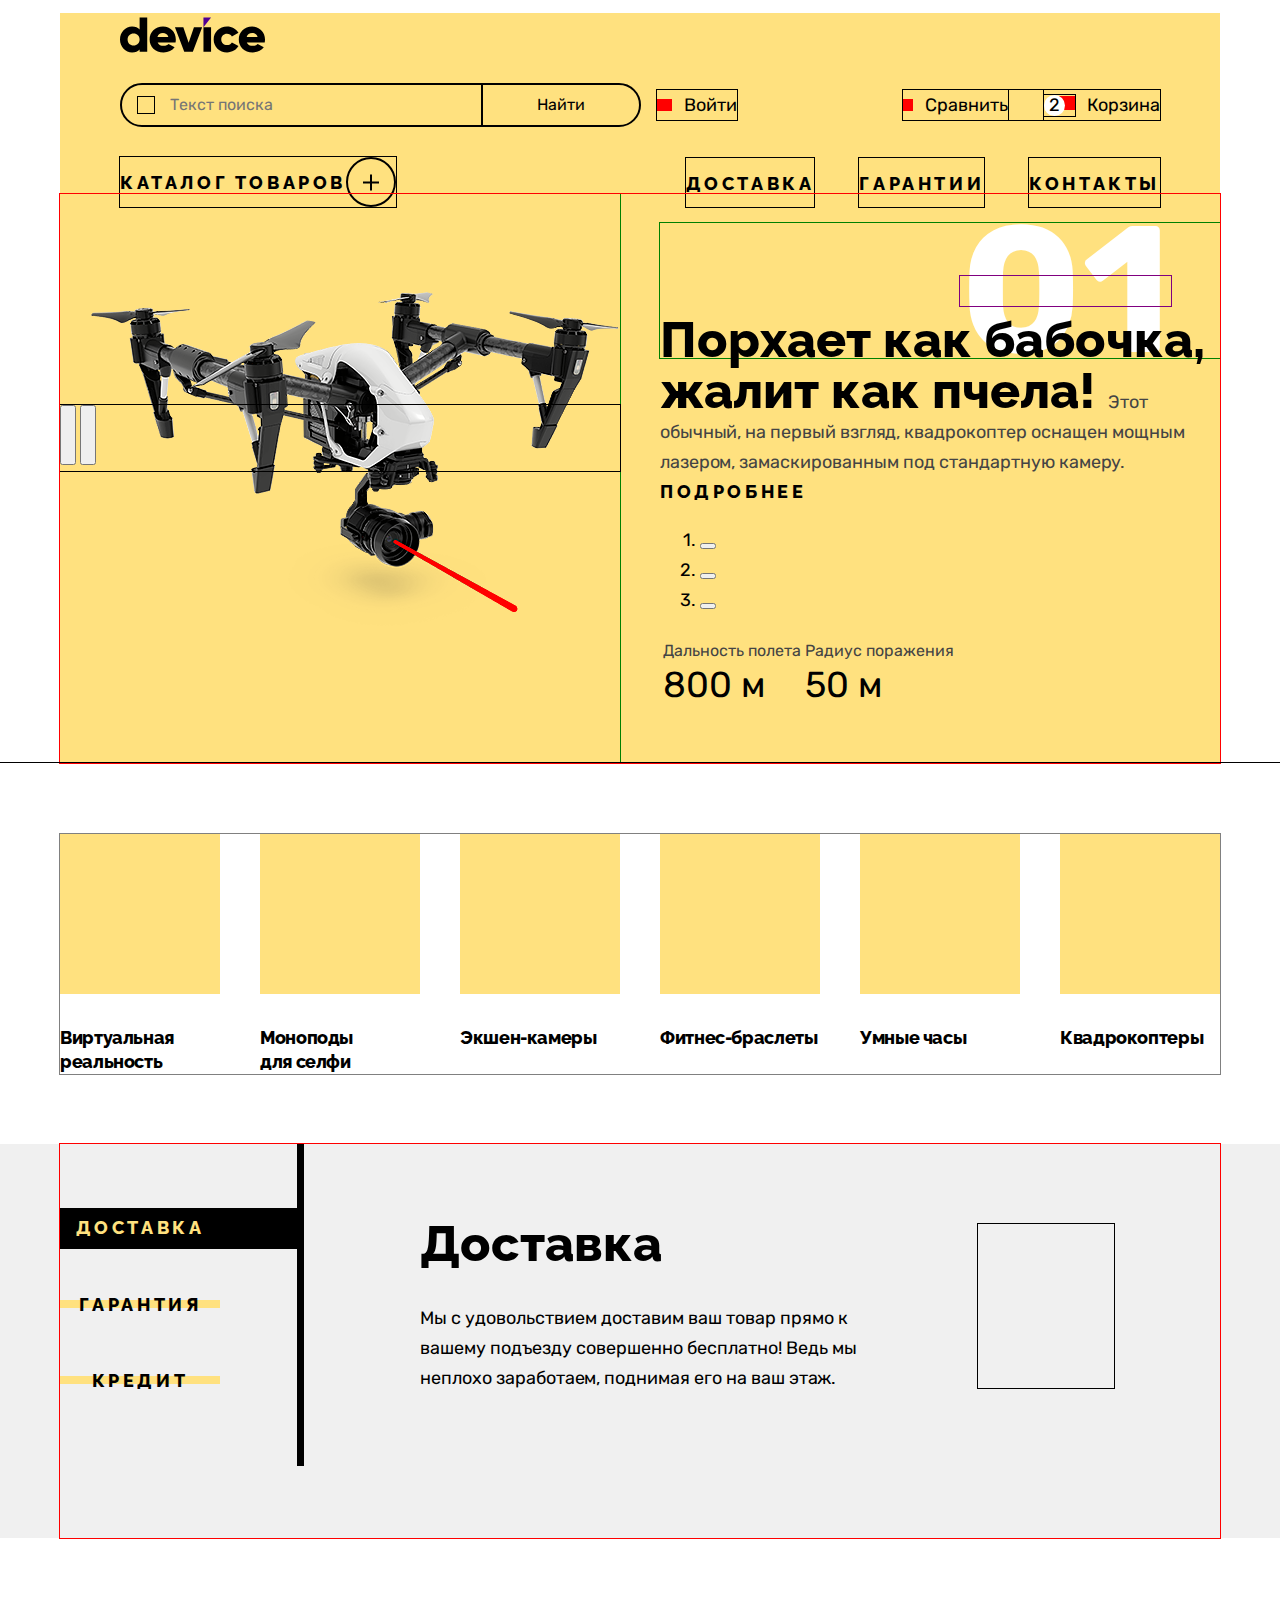
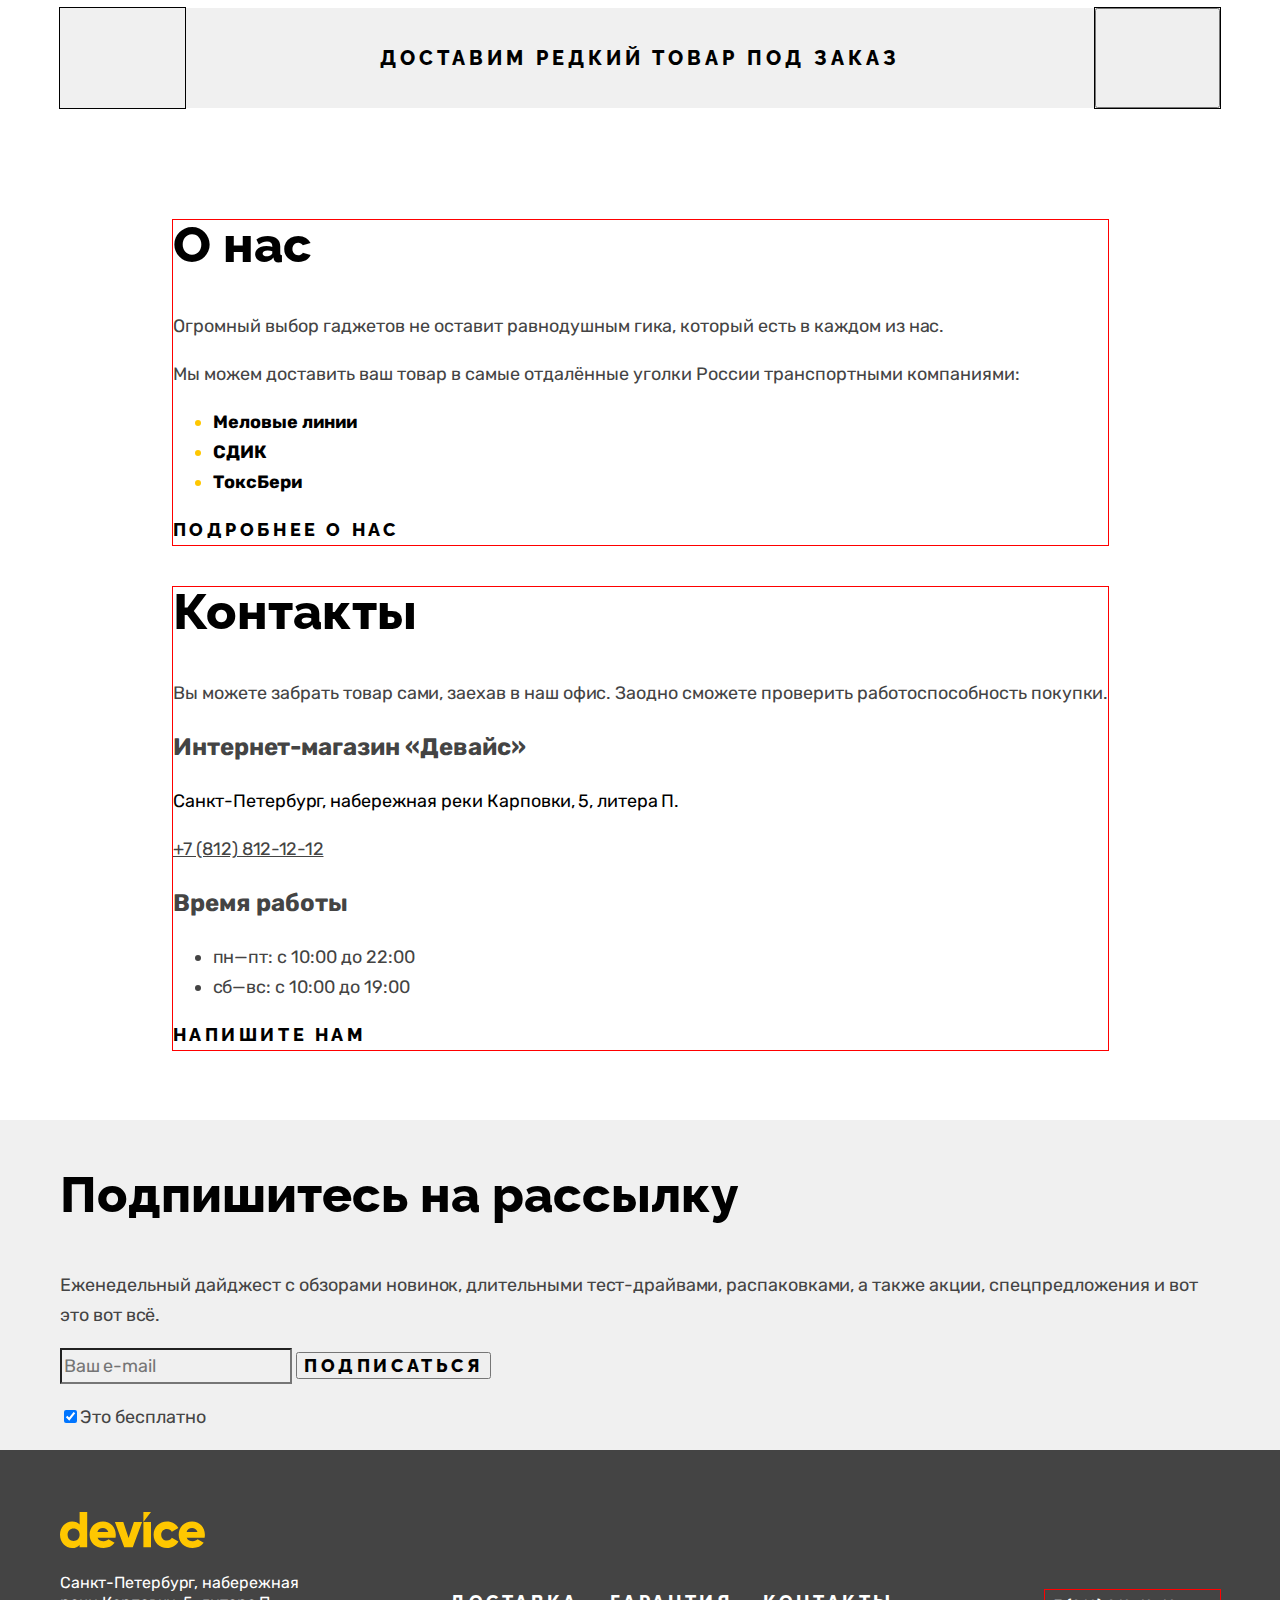
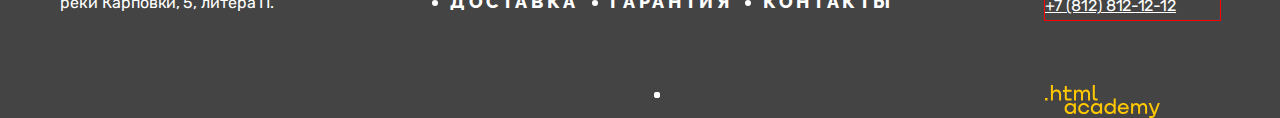
<file: device/index.html>
<!DOCTYPE html>
<html lang="ru">
  <head>
    <meta charset="utf-8">
    <!-- <meta name="viewport" content="width=device-width, initial-scale=1"> -->
    <title>Главная страница</title>
    <link rel="stylesheet" href="styles/style.css">
  </head>
  <body>
    <header class="page-header">
      <div class="page-header-container">
        <img class="header-logo" src="images/logo.svg" width="145" height="36" alt="Логотип магазина электроники Device">
        <nav class="navigation">
          <ul class="navigation-user-list">
            <li class="navigation-user-item">
              <form action="" method="get" class="search-form">
                  <label for="search" class="visually-hidden">Поиск</label>
                  <div class="search-container">
                    <span class="search-icon"></span>
                    <input type="search" placeholder="Текст поиска" id="search" name="search" class="search-field">
                  </div>
                  <button type="submit" class="button search-button">Найти</button>
              </form>
            </li>
            <li class="navigation-user-item navigation-user-enter">
              <a href="#" class="navigation-user-link">
                <span class="enter-icon"></span>Войти
              </a>
            </li>
            <li class="navigation-user-item navigation-user-compare-basket">
              <a href="#" class="navigation-user-link">
                <span class="compare-icon"></span>Сравнить
              </a>
              <a href="#" class="navigation-user-link">
                <div class="basket-counter-container">
                  <span class="basket-counter">2</span>
                  <span class="basket-icon"></span>
                </div>
                Корзина
              </a>
            </li>
          </ul>
          <div class="navigation-container">
            <a href="#" class="catalog-navigation-link">
              <span class="catalog-navigator-title">Каталог товаров</span>
              <button type="button" class="button catalog-button">
                <span class="visually-hidden">Каталог</span>
              </button>
            </a>
            <ul class="navigation-list">
              <li class="navigation-item">
                <a href="#" class="navigation-link">Доставка</a>
              </li>
              <li class="navigation-item">
                <a href="#" class="navigation-link">Гарантии</a>
              </li>
              <li class="navigation-item">
                <a href="#" class="navigation-link">Контакты</a>
              </li>
            </ul>
          </div>
        </nav>
      </div>
      <section class="slider">
        <h2 class="visually-hidden">Лучшие предложения</h2>
        <div class="slider-image-conteiner">
          <img class="slider-image" src="images/slider-1.png" alt="Квадрокоптер с лазерным прицелом" width="560" heigth="560">
        </div>
        <div class="slider-button-container">
          <button class="slider-button slider-prev" type="button">
            <span class="visually-hidden">Предидущий слайд</span>
          </button>
          <button class="slider-button slider-next" type="button">
            <span class="visually-hidden">Следующий слайд</span>
          </button>
        </div>
        <div class="slider-information-number-container">
          <span class="slider-information-number">01</span>
        </div>
        <div class="slider-information">
          <span class="slider-information-title">Порхает как бабочка, жалит как пчела! </span>
          <span class="slider-information-text">Этот обычный, на первый взгляд, квадрокоптер оснащен мощным лазером, замаскированным под стандартную камеру.  </span>

          <div class="button-container">
            <div class="under-button-line"></div>
            <a class="button button-information" href="#">Подробнее</a>
          </div>
          <ol class="slider-pagination">
            <li class="slider-pagination-item">
              <button class="button slider-pagination-button slider-pagination-button-current" type="button">
                <span class="visually-hidden">1 слайд</span>
              </button>
            </li>
            <li class="slider-paginatioin-item">
              <button class="button slider-pagination-button" type="button">
                <span class="visually-hidden">2 слайд</span>
              </button>
            </li>
            <li class="slider-paginatioin-item">
              <button class="button slider-pagination-button" type="button">
                <span class="visually-hidden">3 слайд</span>
              </button>
            </li>
          </ol>
          <table class="slider-information-specifications">
            <tr>
              <th>Дальность полета</th>
              <th>Радиус поражения</th>
            </tr>
            <tr>
              <td>800 м</td>
              <td>50 м</td>
            </tr>
          </table>
        </div>
      </section>
    </header>
    <main class="main-index">
      <h1 class="visually-hidden">Магазин электроники Device</h1>
      <section class="categories">
        <h2 class="visually-hidden">Категории товаров</h2>
        <nav class="categories-navigation">
          <ul class="categories-list">
            <li class="categories-item">
              <a href="#" class="categories-link">
                <span class="category-icon"></span>
                <span class="category-name">Виртуальная реальность</span>
              </a>
            </li>
            <li class="categories-item">

              <a href="#" class="categories-link">
                <span class="category-icon"></span>
                <span class="category-name">Моноподы<br> для селфи</span>
              </a>
            </li>
            <li class="categories-item">
              <a href="#" class="categories-link">
                <span class="category-icon"></span>
                <span class="category-name">Экшен-камеры</span>
              </a>
            </li>
            <li class="categories-item">
              <a href="#" class="categories-link">
                <span class="category-icon"></span>
                <span class="category-name">Фитнес-браслеты</span>
              </a>
            </li>
            <li class="categories-item">
              <a href="#" class="categories-link">
                <span class="category-icon"></span>
                <span class="category-name">Умные часы</span>
              </a>
            </li>
            <li class="categories-item">
              <a href="#" class="categories-link">
                <span class="category-icon"></span>
                <span class="category-name">Квадрокоптеры</span>
              </a>
            </li>
          </ul>
        </nav>
      </section>
      <section class="services">
        <h2 class="visually-hidden">Услуги</h2>
        <div class="services-container">
          <ul class="services-title-item">
            <li class="services-title-list services-title-list-active">
              <button type="button" class="button button-services button-services-active">Доставка</button>
            </li>
            <li class="services-title-list">
              <button type="button" class="button button-services">Гарантия</button>
            </li>
            <li class="services-title-list">
              <button type="button" class="button button-services">Кредит</button>
            </li>
          </ul>
          <div class="services-information">
            <div class="services-information-container">
              <h3 class="services-information-title">Доставка</h3>
              <p class="services-infomation-text">Мы с удовольствием доставим ваш товар прямо к вашему подъезду совершенно бесплатно! Ведь мы неплохо заработаем, поднимая его на ваш этаж.</p>
            </div>
            <div class="courier-icon"></div>
          </div>
        </div>
      </section>
      <section class="delivery-vip">
          <div class="delivery-vip-icon"></div>
          <b class="delivery-vip-text">Доставим редкий товар под заказ</b>
          <button type="button" class="button delivery-vip-infomation-button">
            <span class="visually-hidden">Информация о редкой доставке</span>
          </button>
      </section>
      <div class="about-us-contacts-container">
        <section class="about-us">
          <h2 class="about-us-title">
            <span class="title-decoration-line"></span>
            <span>О нас</span>
          </h2>
          <p class="about-us-text">Огромный выбор гаджетов не оставит равнодушным гика, который есть в каждом из нас.</p>
          <p class="about-us-text">Мы можем доставить ваш товар в самые отдалённые уголки России транспортными компаниями:</p>
          <ul class="transport-list">
            <li class="transport-item">
              <a href="#" class="transport-link">Меловые линии</a>
            </li>
            <li class="transport-item">
              <a href="#" class="transport-link">СДИК</a>
            </li>
            <li class="transport-item">
              <a href="#" class="transport-link">ТоксБери</a>
            </li>
          </ul>
          <div class="button-container">
            <div class="under-button-line"></div>
            <a class="button button-information" href="#">Подробнее о нас</a>
          </div>
        </section>
        <section class="contacts">
          <h2 class="contacts-title">
            <span class="title-decoration-line"></span>
            <span>Контакты</span>
          </h2>
          <p class="contacts-text">Вы можете забрать товар сами, заехав в наш офис. Заодно сможете проверить работоспособность покупки. </p>
          <h3 class="contacts-subtitle">Интернет-магазин «Девайс»</h3>
          <address class="contacts-address">
            <p class="contacts-address-text">Санкт-Петербург, набережная реки Карповки, 5, литера П.</p>
            <a class="contacts-phone" href="tel:88128121212">+7 (812) 812-12-12</a>
          </address>
          <h3 class="contacts-subtitle">Время работы</h3>
          <ul class="contacts-schedule">
            <li class="contacts-schedule-item">пн—пт: с 10:00 до 22:00</li>
            <li class="contacts-schedule-item">сб—вс: с 10:00 до 19:00</li>
          </ul>
          <div class="button-container">
            <div class="under-button-line"></div>
            <a href="#" class="button button-information">Напишите нам</a>
          </div>
        </section>
      </div>
      <section class="mailing">
        <div class="mailing-container">
          <h2 class="visually-hidden">Рекламная рассылка</h2>
          <p class="mailing-title">Подпишитесь на рассылку</p>
          <p class="mailing-text">Еженедельный дайджест с обзорами новинок, длительными тест-драйвами, распаковками, а также акции, спецпредложения и вот это вот всё.</p>
          <form class="mailing-form" action="" method="post">
            <p class="email-area">
              <label class="visually-hidden" for="news-mailing">Email</label>
              <input type="email" name="news-mailing" id="news-mailing" placeholder="Ваш e-mail">
              <button type="submit" class="button button-mailing">Подписаться</button>
            </p>
            <p class="email-checkbox"><input type="checkbox" name="free-mailing" value="free" checked>Это бесплатно</p>
          </form>
        </div>
      </section>
    </main>
    <footer class="page-footer">
      <div class="footer-container">
        <section class="footer-logo-address">
          <img src="images/logo-footer.svg" alt="Логотип магазина Device" class="footer-logo" width="144.9" height="36">
          <address class="footer-address">
            <p class="footer-address-text">Санкт-Петербург, набережная <br>реки Карповки, 5, литера П.</p>
          </address>
          <div class="under-line-footer"></div>
        </section>
        <section class="footer-links">
          <ul class="footer-navigation-list">
            <li class="footer-navigation-item">
              <a href="#" class="footer-navigation-link">Доставка</a>
            </li>
            <li class="footer-navigation-item">
              <a href="#" class="footer-navigation-link">Гарантия</a>
            </li>
            <li class="footer-navigation-item">
              <a href="#" class="footer-navigation-link">Контакты</a>
            </li>
          </ul>
          <ul class="footer-social-title">
            <li class="footer-social-item">
              <a href="#" class="footer-social-link footer-facebok">
                <span class="visually-hidden">Facebook</span>
              </a>
            </li>
            <li class="footer-social-item">
              <a href="#" class="footer-social-link footer-instagram">
                <span class="visually-hidden">Instagram</span>
              </a>
            </li>
            <li class="footer-social-item">
              <a href="#" class="footer-social-link footer-twitter">
                <span class="visually-hidden">Twitter</span>
              </a>
            </li>
          </ul>
        </section>
        <section class="footer-phone-developer">
          <address class="footer-phone">
            <a class="footer-contacts-phone" href="tel:88128121212">+7 (812) 812-12-12</a>
          </address>
          <img src="images/html-academy-logo.svg" alt="Разработчик HTML academy" class="developer-logo" width="114.9" height="32.9">
        </section>
      </div>
    </footer>
  </body>
</html>
</file>
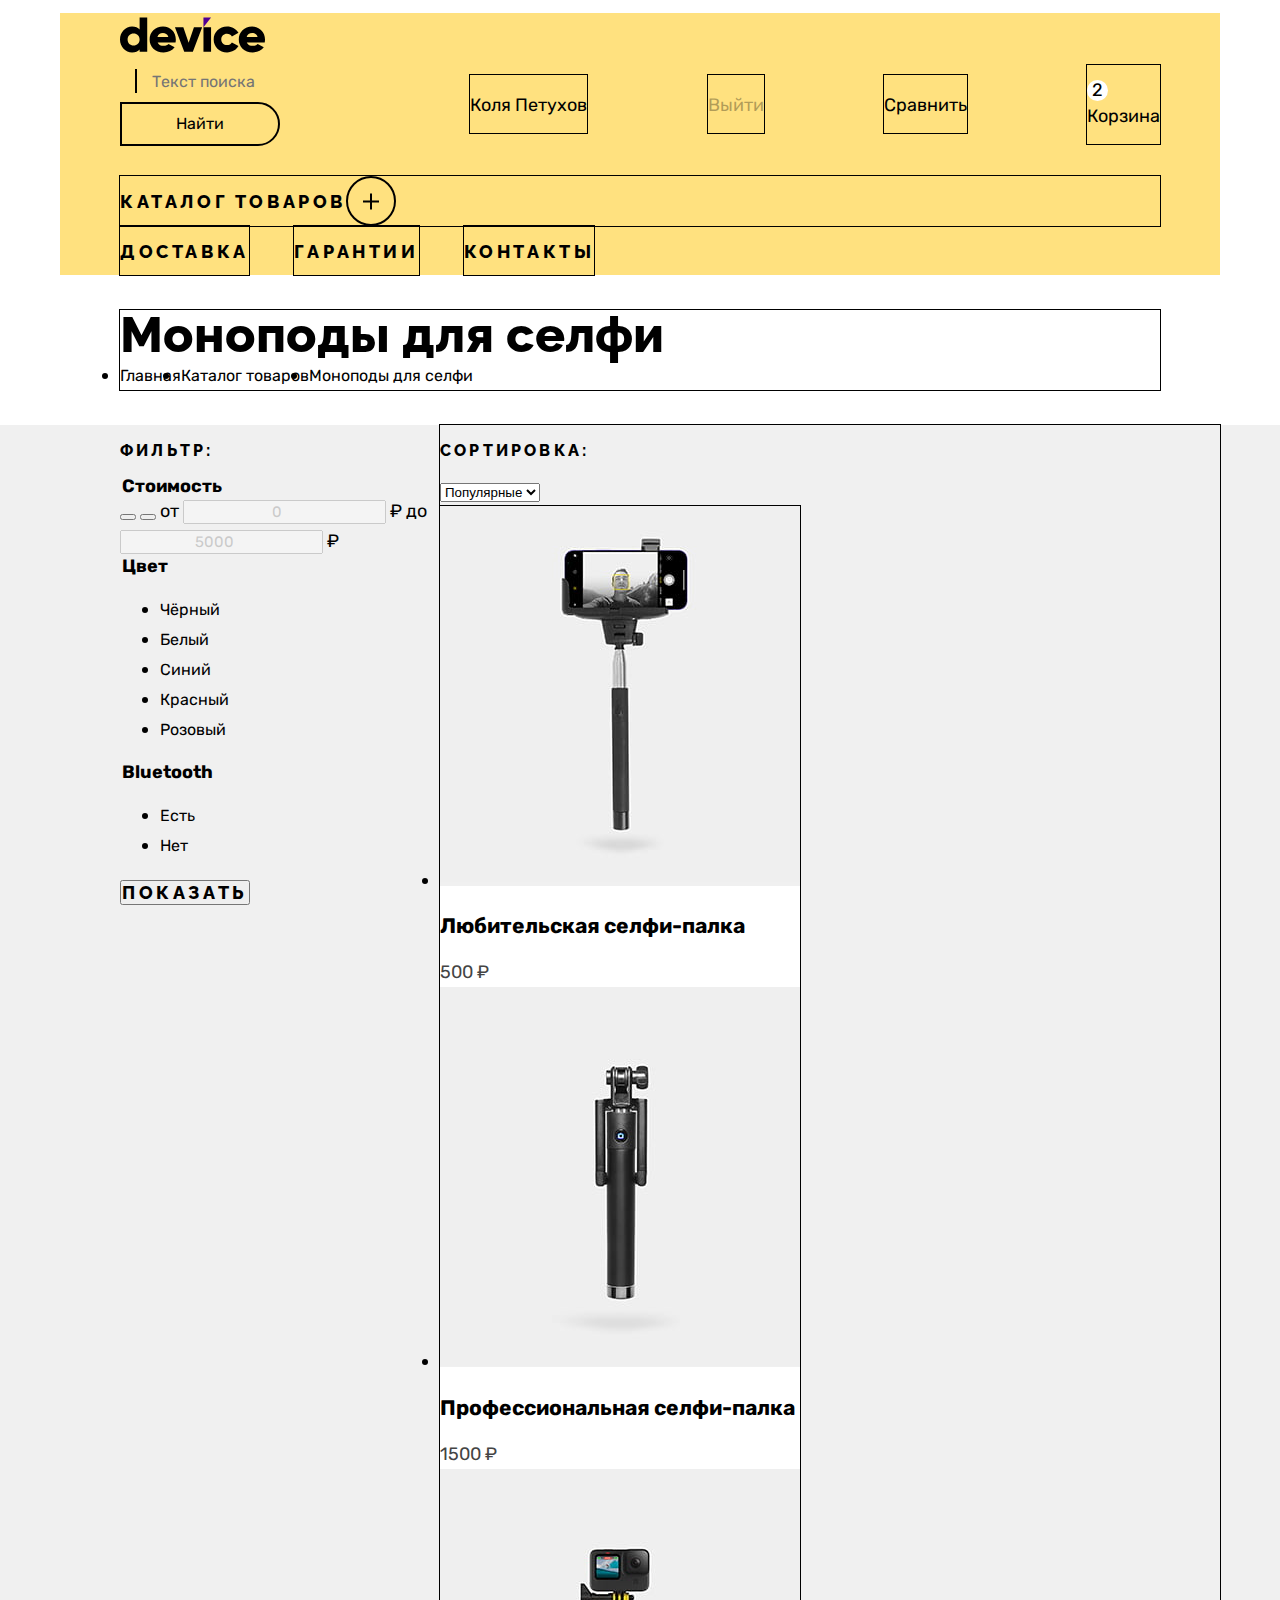
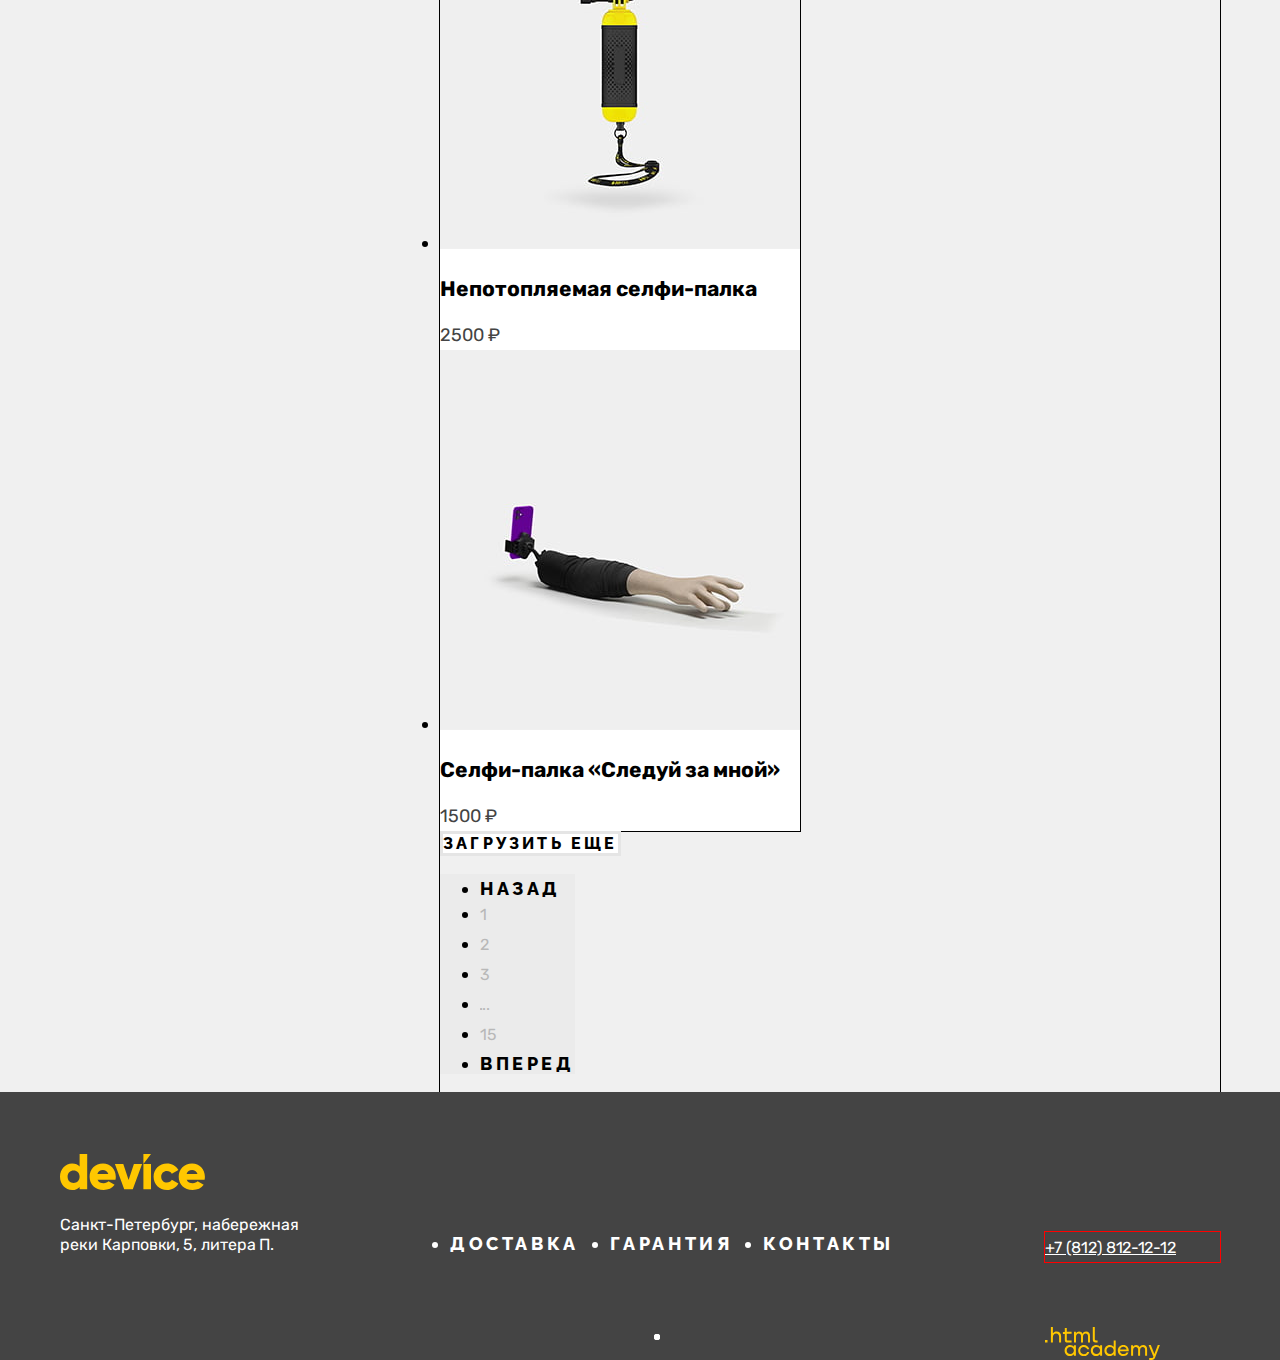
<file: device/catalog.html>
<!DOCTYPE html>
<html lang="ru">
  <head>
    <meta charset="utf-8">
    <title>Каталог</title>
    <link rel="stylesheet" href="styles/style.css">
  </head>
  <body>
    <header class="page-header">
      <div class="page-header-container">
        <a class="logo-link" href="index.html">
          <img class="logo-header" src="images/logo.svg" width="145" height="36" alt="Логотип магазина электроники Device">
        </a>
        <nav class="navigation">
          <ul class="navigation-user-list">
            <li class="navigation-user-item">
              <form action="" method="get">
                  <label for="search" class="visually-hidden">Поиск</label>
                  <span class="search-icon"></span>
                  <input type="search" placeholder="Текст поиска" id="search" name="search" class="search-field">
                  <button type="submit" class="button search-button">Найти</button>
              </form>
            </li>
            <li class="navigation-user-item">
              <a href="#" class="navigation-link">
                <span class="enter-icon"></span>Коля Петухов
              </a>
            </li>
            <li class="navigation-user-item">
              <a href="#" class="navigation-link">
                <span class="link-exit">Выйти</span>
              </a>
            </li>
            <li class="navigation-user-item">
              <a href="#" class="navigation-link">
                <span class="compare-icon"></span>Сравнить
              </a>
            </li>
            <li class="navigation-user-item">
              <a href="#" class="navigation-link">
                <span class="basket-counter">2</span><span class="basket-icon"></span>Корзина
              </a>
            </li>
          </ul>
          <div class="navigation-conteiner">
            <a href="#" class="catalog-navigation-link">
              <span class="catalog-navigator-title">Каталог товаров</span>
              <button type="button" class="button catalog-button">
                <span class="visually-hidden">Каталог</span>
              </button>
            </a>
            <ul class="navigation-list ">
              <li class="navigation-item">
                <a href="#" class="navigation-link">Доставка</a>
              </li>
              <li class="navigation-item">
                <a href="#" class="navigation-link">Гарантии</a>
              </li>
              <li class="navigation-item">
                <a href="#" class="navigation-link">Контакты</a>
              </li>
            </ul>
          </div>
        </nav>
      </div>
    </header>

    <main class="main-catalog">
      <header class="catalog-header">
        <div class="catalog-header-container">
          <h1 class="catalog-header-title">Моноподы для селфи</h1>
          <ul class="breadcrumbs">
            <li class="breadcrumbs-item">
              <a class="breadcrumbs-link" href="#">Главная</a>
            </li>
            <li class="breadcrumbs-item">
              <a class="breadcrumbs-link" href="#">Каталог товаров</a>
            </li>
            <li class="breadcrumbs-item">
              <a class="breadcrumbs-link" href="#">Моноподы для селфи</a>
            </li>
          </ul>
        </div>
      </header>
      <section class="catalog-products">
        <div class="catalog-product-container">
          <h2 class="visually-hidden">Каталог продуктов с фильтрами</h2>
          <div class="filter-cantainer">
            <form class="catalog-filter" action="https://echo.htmlacademy.ru/" method="get">
              <h3 class="filter-title">Фильтр:</h3>
              <fildset class="catalog-filter-group">
                <legend class="catalog-filter-title">Стоимость</legend>
                <button type="button" class="range-togle togle-min">
                  <span class="visually-hidden">Изменить минимальную цену</span>
                </button>
                <button type="button" class="range-togle togle-max">
                  <span class="visually-hidden">Изменить минимальную цену</span>
                </button>
                <label class="catalog-filter-label">
                  от <input type="number" class="catalog-filter-input" name="min-price" placeholder="0"> ₽
                </label>
                <label clas="catalog-filter-label">
                  до <input type="number" class="catalog-filter-input" name="max-price" placeholder="5000"> ₽
                </label>
              </fildset>
              <fildset class="catalog-filter-group">
                <legend class="catalog-filter-title">Цвет</legend>

                <ul class="catalog-filter-list">
                  <li class="catalog-filter-item">
                    <label class="control">
                      <input type="checkbox" class="visually-hidden control-input" name="black" checked>
                      <span class="control-mark"></span>
                      <span class="control-label">Чёрный</span>
                    </label>
                  </li>
                  <li class="catalog-filter-item">
                    <label class="control">
                      <input type="checkbox" class="visually-hidden control-input" name="white" checked>
                      <span class="control-mark"></span>
                      <span class="control-label">Белый</span>
                    </label>
                  </li>
                  <li class="catalog-filter-item">
                    <label class="control">
                      <input type="checkbox" class="visually-hidden control-input" name="blue">
                      <span class="control-mark"></span>
                      <span class="control-label">Синий</span>
                    </label>
                  </li>
                  <li class="catalog-filter-item">
                    <label class="control">
                      <input type="checkbox" class="visually-hidden control-input" name="red">
                      <span class="control-mark"></span>
                      <span class="control-label">Красный</span>
                    </label>
                  </li>
                  <li class="catalog-filter-item">
                    <label class="control">
                      <input type="checkbox" class="visually-hidden control-input" name="pink">
                      <span class="control-mark"></span>
                      <span class="control-label">Розовый</span>
                    </label>
                  </li>
                </ul>
              </fildset>
              <fildset class="catalog-filter-group">
                <legend class="catalog-filter-title">Bluetooth</legend>
                <ul class="catalog-filter-list">
                  <li class="catalog-filter-item">
                    <label class="control">
                      <input type="radio" class="control-input visually-hidden" name="bluetooth-control" value="bluetooth-on">
                      <span class="control-mark"></span>
                      <span class="control-label">Есть</span>
                    </label>
                  </li>
                  <li class="catalog-filter-item">
                    <label class="conrol">
                      <input type="radio" class="visually-hidden control-input" name="bluetooth-control" value="bluetooth-off">
                      <span class="control-mark"></span>
                      <span class="control-label">Нет</span>
                    </label>
                  </li>
                </ul>
              </fildset>
              <div class="button-container">
                <div class="under-button-line"></div>
                <button class="button button-information" type="submit">Показать</button>
              </div>
            </form>
          </div>
          <div class="sorting-product-pagination-container">
            <div class="sorting-conteiner">
              <form class="sorting-type">
                <h3 class="sorting-title">Сортировка:</h3>
                <label class="visually-hidden" for="sorting">Сортировка</label>
                <select class="select-control" id="sortiong" name="sorting">
                  <option value="popular">Популярные</option>
                  <option value="cheap">Дешевые</option>
                  <option value="expensive">Дорогие</option>
                </select>
                <button class="visually-hidden" type="submit">Показать товар</button>
              </form>
              <a href="#" class="button button-down">
                <span class="visually-hidden">По убыванию</span>
              </a>
              <a href="#" class="button button-up">
                <span class="visually-hidden">По возростанию</span>
              </a>
            </div>
            <ul class="product-list">
              <li class="product-card">
                <a href="#" class="product-link">
                  <img src="images/product-2.jpg" alt="Любительская селфи-палка" width="360" height="380">
                  <h3 class="product-title">Любительская селфи-палка</h3>
                </a>
                <span class="product-pirce">500 ₽</span>
              </li>
              <li class="product-card">
                <a href="#" class="product-link">
                  <img src="images/product-2-1.jpg" width="360" height="380" alt="Профессиональная селфи-палка ">
                  <h3 class="product-title">Профессиональная селфи-палка </h3>
                </a>
                <span class="product-pirce">1500 ₽</span>
              </li>
              <li class="product-card">
                <a href="#" class="product-link">
                  <img src="images/product-2-2.jpg" width="360" height="380" alt="Непотопляемая селфи-палка">
                  <h3 class="product-title">Непотопляемая селфи-палка</h3>
                </a>
                <span class="product-pirce">2500 ₽</span>
              </li>
              <li class="product-card">
                <a href="#" class="product-link">
                  <img src="images/product-2-3.jpg" alt="Селфи-палка «Следуй за мной»">
                  <h3 class="product-title">Селфи-палка «Следуй за мной»</h3>
                </a>
                <span class="product-pirce">1500 ₽</span>
              </li>
            </ul>
            <button type="button" class="button button-information button-show-more">Загрузить еще</button>
            <ul class="pagination-list">
              <li class="pagination-item pagination-prev">
                <a href="#" class="pagination-text">Назад</a>
              </li>
              <li class="pagination-item">
                <a href="#" class="pagination-link">1</a>
              </li>
              <li class="pagination-item">
                <a href="#" class="pagination-link">2</a>
              </li>
              <li class="pagination-item">
                <a href="#" class="pagination-link">3</a>
              </li>
              <li class="pagination-item">
                <a href="#" class="pagination-link">...</a>
              </li>
              <li class="pagination-item">
                <a href="#" class="pagination-link">15</a>
              </li>
              <li class="pagination-item pagination-next">
                <a href="#" class="pagination-text">Вперед</a>
              </li>
            </ul>
          </div>
        </div>
      </section>
    </main>

    <footer class="page-footer">
      <div class="footer-container">
        <section class="footer-logo-address">
          <img src="images/logo-footer.svg" alt="Логотип магазина Device" class="footer-logo" width="144.9" height="36">
          <address class="footer-address">
            <p class="footer-address-text">Санкт-Петербург, набережная <br>реки Карповки, 5, литера П.</p>
          </address>
          <div class="under-line-footer"></div>
        </section>
        <section class="footer-links">
          <ul class="footer-navigation-list">
            <li class="footer-navigation-item">
              <a href="#" class="footer-navigation-link">Доставка</a>
            </li>
            <li class="footer-navigation-item">
              <a href="#" class="footer-navigation-link">Гарантия</a>
            </li>
            <li class="footer-navigation-item">
              <a href="#" class="footer-navigation-link">Контакты</a>
            </li>
          </ul>
          <ul class="footer-social-title">
            <li class="footer-social-item">
              <a href="#" class="footer-social-link footer-facebok">
                <span class="visually-hidden">Facebook</span>
              </a>
            </li>
            <li class="footer-social-item">
              <a href="#" class="footer-social-link footer-instagram">
                <span class="visually-hidden">Instagram</span>
              </a>
            </li>
            <li class="footer-social-item">
              <a href="#" class="footer-social-link footer-twitter">
                <span class="visually-hidden">Twitter</span>
              </a>
            </li>
          </ul>
        </section>
        <section class="footer-phone-developer">
          <address class="footer-phone">
            <a class="footer-contacts-phone" href="tel:88128121212">+7 (812) 812-12-12</a>
          </address>
          <img src="images/html-academy-logo.svg" alt="Разработчик HTML academy" class="developer-logo" width="114.9" height="32.9">
        </section>
      </div>
    </footer>
  </body>
</html>
</file>
<file: device/styles/style.css>
@font-face {
  font-family: "Raleway";
  font-style: normal;
  font-weight: 800;
  src: url("../fonts/raleway/raleway-800.woff2") format("woff2");
  font-display: swap;
}

@font-face {
  font-family: "Rubik";
  font-style: normal;
  font-weight: 400;
  src: url("../fonts/rubik/rubik-400.woff2") format("woff2");
  font-display: swap;
}

@font-face {
  font-family: "Rubik";
  font-style: normal;
  font-weight: 700;
  src: url("../fonts/rubik/rubik-700.woff2") format("woff2");
  font-display: swap;
}

/* общие стили */
html {
  height: 100%;
}

body {
  font-family: "Rubik";
  font-size: 18px;
  line-height: 30px;
  color: #000000;
  min-width: 1160px;
  margin: 0;
  padding-top: 13px;
  display: flex;
  flex-direction: column;
  min-height: 100%;
}

.button-information, .button-services {
  font-family: 'Raleway';
  font-weight: 800;
  font-size: 18px;
  line-height: 21px;
  text-align: center;
  letter-spacing: 0.2em;
  text-transform: uppercase;
  text-decoration: none;
  color: #000000;
  padding: 0;
}

.visually-hidden {
  position: absolute;
  width: 1px;
  height: 1px;
  margin: -1px;
  border: 0;
  padding: 0;
  white-space: nowrap;
  clip-path: inset(100%);
  clip: rect(0 0 0 0);
  overflow: hidden;
}

/* header */
/* базовая стилизация */
.search-field, .search-button {
  font-family: "Rubik";
  font-size: 16px;
  line-height: 20px;
}

.navigation-list {
  font-family: "Raleway";
  font-weight: 800;
  font-size: 18px;
  line-height: 21px;
  letter-spacing: 0.2em;
  text-transform: uppercase;
  list-style-type: none;
}

.link-exit {
  font-family: 'Rubik';
  font-weight: 400;
  font-size: 18px;
  line-height: 30px;
  opacity: 0.3;
  color: #000000;
  text-decoration: none;
}

.catalog-navigation-link {
  font-family: "Raleway";
  font-weight: 800;
  font-size: 18px;
  line-height: 21px;
  letter-spacing: 0.2em;
  text-decoration: none;
  color: #000000;
  text-transform: uppercase;
  outline: 1px solid black;
}

/* структура лого и пунктов меню */

.search-form {
  display: flex;
  align-items: center;
  border-radius: 50px;
}

.search-container {
  min-width: 359px;
  border: 2px solid #000;
  border-radius: 50px 0px 0px 50px;
  margin-right: -2px;
  display: flex;
  align-items: center;
}

.search-icon {
  width: 16px;
  height: 16px;
  outline: 1px solid black;
  margin: 0 16px;
}

.search-field {
  padding: 10px 0;
  border: none;
  background: #FFE17F;
  flex-grow: 1;
}

.search-button {
display: flex;
width: 160px;
padding: 10px;
justify-content: center;
align-items: center;
flex-shrink: 0;
background: #FFE17F;
border-radius: 0px 50px 50px 0px;
border: 2px solid #000;
}

.enter-icon {
  width: 15px;
  height: 12px;
  background: red;
}

.compare-icon {
  width: 10px;
  height: 12px;
  background: red;
}

.navigation-user-link {
  text-decoration: none;
  color: #000000;
  display: flex;
  align-items: center;
  gap: 12px;
  outline: 1px solid black;
}

.basket-counter-container{
  display: flex;
  align-items: center;
  outline: 1px solid black;
}

.basket-counter {
  width: 21px;
  height: 21px;
  display: flex;
  justify-content: center;
  align-items: center;
  flex-shrink: 0;
  background: #ffffff;
  border-radius: 50%;
  margin-right: -6px;
  z-index: 1;
}

.basket-icon {
  width: 16px;
  height: 14px;
  background: red;
  align-self: flex-start;
  margin-top: 1.5px;
}

.navigation-link {
  text-decoration: none;
  color: #000000;
  outline: 1px solid black;
  display: inline-block;
  padding-top: 15px;
  padding-bottom: 13px;
}

.catalog-button {
  width: 50px;
  height: 50px;
  border: 2px solid #000000;
  border-radius: 50%;
  background: url("../images/header-icons/catalog-button-icon.svg") no-repeat 50% 50%;
}

/* основная структура */

.page-header {
  background: #FFE17F;
  width: 1160px;
  margin: 0 auto;
  display: flex;
  flex-direction: column;
}

.page-header-container {
  display: flex;
  flex-direction: column;
  width: 1040px;
  margin: 0 auto;
  padding-top: 4.389px;
}

.header-logo {
  margin-bottom: 30px;
}

.navigation-user-list {
  padding: 0;
  margin: 0;
  margin-bottom: 30px;
  display: flex;
  width: 1040px;
  justify-content: space-between;
  align-items: center;
  list-style-type: none;
}

.navigation-user-enter {
  display: flex;
  min-width: 231px;
  align-items: center;
  gap: 12px;
  flex-shrink: 0;
}

.navigation-user-compare-basket {
  display: flex;
  align-items: center;
  gap: 36px;
  outline: 1px solid black;
}

.navigation-container {
  display: flex;
  align-items: center;
  justify-content: space-between;
}

.catalog-navigation-link {
  display: flex;
  align-items: center;
}

.navigation-list {
  padding: 0;
  margin: 0;
  display: flex;
  align-items: center;
  justify-content: flex-start;
  gap: 45px;
  flex-wrap: wrap;
}

/* slider*/
.slider {
  width: 1160px;
  outline: 1px solid red;
  display: grid;
  grid-template-columns: 1fr 1fr;
  column-gap: 40px;
  grid-template-rows: 29px 92px 43px 47px repeat(3 , auto);
  margin-top: -13px;
}

.slider-image-conteiner {
  outline: 1px solid green;
  grid-area: 1/1/-1/2;
}

.slider-button-container {
  grid-area: 5/1/6/2;
  outline: 1px solid black;
}

.slider-button {
  height: 60px;
}

.slider-information-number-container {
  background: #FFE17F;
  outline: 1px solid blue;
  grid-area: 2/2/4/3;
  /* height: 135px; */
  display: flex;
  align-items: center;
  text-align: right;
  outline: 1px solid green;
}

.slider-information-number {
  font-family: 'Rubik';
  font-style: normal;
  font-weight: 700;
  font-size: 180px;
  line-height: 30px;
  color: #ffffff;
  margin-left: auto;
  margin-right: 49px;
  outline: 1px solid purple;
}

.slider-information {
  grid-area: 3/2/7/3;
}

.slider-information-title {
  font-family: 'Raleway';
  font-weight: 800;
  font-size: 50px;
  line-height: 50px;
}

.slider-information-text {
  color: #444444;
}

.slider-information-specifications th {
  font-family: 'Rubik';
  font-style: normal;
  font-weight: 400;
  font-size: 16px;
  line-height: 30px;
  color: #444444;
}

.slider-information-specifications td {
  font-family: 'Rubik';
  font-style: normal;
  font-weight: 400;
  font-size: 36px;
  line-height: 30px;
  color:#000000;
}

/* main */

.main-index {
  padding-top: 71px;
  display: flex;
  flex-direction: column;
  align-items: center;
  flex-grow: 1;
  outline: 1px solid black;
}

/* categories */
.categories {
  width: 1160px;
  outline: 1px solid gray;
  display: flex;
  flex-direction: column;
  margin: 0 auto;
  margin-bottom: 70px;
}

.categories-list {
  /* width: 1160px; */
  list-style-type: none;
  padding: 0;
  margin: 0;
  display: grid;
  grid-template-columns: repeat(auto-fit, minmax(160px, 1fr));
  gap: 40px;
}

.categories-link {
  display: flex;
  flex-direction: column;
  font-family: 'Raleway';
  font-weight: 800;
  font-size: 18px;
  line-height: 24px;
  letter-spacing: -0.36px;
  color: #000000;
  text-decoration: none;
}

.category-icon {
  width: 160px;
  height: 160px;
  margin-bottom: 32px;
  background: #FFE17F;
}

/* services */
.services {
  width: 100%;
  background: #F0F0F0;
  display: flex;
  margin-bottom: 70px;
}

.services-container {
  width: 1160px;
  padding-bottom: 72px;
  display: flex;
  gap: 116px;
  margin: 0 auto;
  outline: 1px solid red;
}

.services-title-item {
  width: 237px;
  flex-shrink: 0;
  padding: 64px 0 65px 0;
  margin: 0;
  list-style-type: none;
  display: flex;
  flex-direction: column;
  justify-content: center;
  align-items: flex-start;
  gap: 35px;
  border-right: 7px solid black;
}

.services-title-list {
  margin: 0;
}

.services-title-list-active {
  align-self: stretch;
  background: #000;

}

.button-services {
  min-width: 160px;
  display: flex;
  align-items: center;
  justify-content: center;
  border: none;
  padding: 10px 3.64px;
  background: linear-gradient(#F0F0F0 16px, #FFE17F 16px, #FFE17F 24px, #F0F0F0 24px);
}

.button-services-active {
  background: #000000;
  color: #FFE17F;
  min-width: 160px;
  display: flex;
  align-items: center;
  justify-content: center;
  border: none;
  padding: 9px 0px 11px 0px;
}

.services-information {
  width: 694px;
  padding: 73px 0px 72px 0px;
  display: flex;
  align-items: center;
  justify-content: space-between;
}

.services-information-container {
  width: 452px;
  display: flex;
  flex-direction: column;
  align-items: flex-start;
  gap: 34px;
}

.services-information-title {
  padding: 0;
  margin: 0;
  font-family: 'Raleway';
  font-weight: 800;
  font-size: 50px;
  line-height: 50px;
}

.services-infomation-text {
  padding: 0;
  margin: 0;
}

.courier-icon {
  width: 136px;
  height: 164px;
  outline: 1px solid black;
  flex-shrink: 0;
}

/*delivery-vip */

.delivery-vip {
  background: #F0F0F0;
  width: 1160px;
  margin: 0 auto;
  display: flex;
  align-items: center;
  margin-bottom: 70px;
}

.delivery-vip-icon, .delivery-vip-infomation-button {
  width: 125px;
  height: 100px;
  outline: 1px solid black;
}

.delivery-vip-text {
  font-family: 'Raleway';
  font-weight: 800;
  font-size: 20px;
  line-height: 23px;
  text-align: center;
  letter-spacing: 0.2em;
  text-transform: uppercase;
  flex-grow: 1;
}

/* about-us+contacts */
.about-us-contacts-contariner {
  width: 1160px;
  display: flex;
}

/* about-us */
.about-us {
  outline: 1px solid red;
  flex-grow: 1;
}

.about-us-title, .contacts-title {
  font-family: 'Raleway';
  font-weight: 800;
  font-size: 50px;
  line-height: 50px;
}

.about-us-text {
  color:#444444;
}

.transport-item {
  color: #FFC700;
}

.transport-link {
  font-family: 'Rubik';
  font-weight: 700;
  font-size: 18px;
  line-height: 20px;
  color: #000000;
  text-decoration: none;
}

.about-us-text, .contacts-text, .contacts-schedule {
  color: #444444;
}
/*contacts */
.contacts {
  outline: 1px solid red;
  flex-grow: 1;
}

.contacts-subtitle {
  font-family: 'Rubik';
  font-weight: 700;
  font-size: 24px;
  line-height: 30px;
  color: #444444;
}

.contacts-address {
  font-style: normal;
}

.contacts-phone {
  color: #444444;
  text-decoration: underline;
}

/* mailing */
.mailing {
  background: #F0F0F0;
  width: 100%;
  display: felx;
  margin-top: 70px;
}

.mailing-container {
  width: 1160px;
  margin: 0 auto;
}

.mailing-title {
  font-family: 'Raleway';
  font-weight: 800;
  font-size: 50px;
  line-height: 50px;
}

.mailing-text {
  color: #444444;
}

.mailing-form input {
  font-family: 'Rubik';
  font-weight: 400;
  font-size: 18px;
  line-height: 30px;
  color:#444444;
  background: #F0F0F0;
}

.button-mailing {
  font-family: 'Raleway';
  font-weight: 800;
  font-size: 18px;
  line-height: 21px;
  text-align: center;
  letter-spacing: 0.2em;
  text-transform: uppercase;
}

.email-checkbox {
  font-family: 'Rubik';
  font-style: normal;
  font-weight: 400;
  font-size: 18px;
  line-height: 30px;
  color: #444444;
}

/* footer */
.page-footer {
  background: #444444;
  color: #ffffff;
  width: 100%;
  display: flex;
}

.footer-container {
  width: 1160px;
  margin: 0 auto;
  display: flex;
  justify-content: space-between;
}

.footer-logo-address {
  width: 239px;
  margin-top: 62px;
}

.footer-links {
  width: 444px;
  margin-top: 137px;
  display: flex;
  flex-direction: column;
}

.footer-navigation-list {
  padding: 0;
  margin: 0;
  display: flex;
  justify-content: space-between;
}

.footer-social-title {
  padding: 0;
  margin: 62px 0 0 0;
  display: flex;
  justify-content: center;
}

.footer-phone-developer {
  width: 175px;
  margin-top: 140px;
  display: flex;
  flex-direction: column;
}

.footer-phone {
  outline: 1px solid red;
}

.developer-logo {
  margin-top: 65px;
}

.footer-address-text {
  font-family: 'Rubik';
  font-style: normal;
  font-weight: 400;
  font-size: 16px;
  line-height: 20px;
}

.footer-navigation-link, .footer-social-link {
  font-family: 'Raleway';
  font-weight: 800;
  font-size: 18px;
  line-height: 21px;
  letter-spacing: 0.2em;
  text-transform: uppercase;
  color: #ffffff;
  text-decoration: none;
}

.footer-contacts-phone {
  font-family: 'Rubik';
  font-style: normal;
  font-weight: 400;
  font-size: 16px;
  line-height: 20px;
  text-decoration-line: underline;
  color: #ffffff;
}

/* main-catalog */
.main-catalog {
  flex-grow: 1;
  display: flex;
  flex-direction: column;
}

/* catalog-header */
.catalog-header {
  width: 1160px;
  margin: 0 auto;
  display: flex;
}

.catalog-header-container {
  width: 1040px;
  margin: 35px auto;
  display: flex;
  flex-direction: column;
  justify-content: space-between;
  outline: 1px solid black;
}

.catalog-header-title {
  margin: 0;
  padding: 0;
  margin-right: auto;
}

.breadcrumbs {
  padding: 0;
  margin: 0;
  margin-right: auto;
  display: flex;
}

.catalog-header-title {
  font-family: 'Raleway';
  font-weight: 800;
  font-size: 50px;
  line-height: 50px;
}

.breadcrumbs-link {
  font-family: 'Rubik';
  font-weight: 400;
  font-size: 16px;
  line-height: 19px;
  color:#000000;
  text-decoration: none;
}

/* filter */
.catalog-products {
  width: 100%;
  display: flex;
  background: #F0F0F0;
}

.catalog-product-container {
  width: 1160px;
  margin: 0 auto;
  display: flex;
}

.filter-cantainer {
  background: #F0F0F0;
  display: flex;
  flex-direction: column;
  align-items: flex-start;
  padding: 0px 0px 0px 60px;
  gap: 35px;
  width: 320px;
}

.filter-title {
  font-family: 'Raleway';
  font-weight: 800;
  font-size: 16px;
  line-height: 19px;
  letter-spacing: 0.2em;
  text-transform: uppercase;
  color: #000000;
}

.catalog-filter-title {
  font-family: 'Rubik';
  font-weight: 700;
  font-size: 18px;
  line-height: 20px;
}

.catalog-filter-input {
  font-family: 'Rubik';
  font-weight: 400;
  font-size: 15px;
  line-height: 18px;
  text-align: center;
  color: #000000;
  opacity: 0.3;
}

.control-label {
  font-family: 'Rubik';
  font-weight: 400;
  font-size: 16px;
  line-height: 19px;
}

.sorting-product-pagination-container {
  display: flex;
  flex-direction: column;
  align-items: flex-start;
  flex-grow: 1;
  outline: 1px solid black;
}

/* sorting */
.sorting-conteiner {
  background: #F0F0F0;
}

.sorting-title {
  font-family: 'Raleway';
  font-weight: 800;
  font-size: 16px;
  line-height: 19px;
  letter-spacing: 0.2em;
  text-transform: uppercase;
  color: #000000;
}

/* product */
.product-list {
  background: #ffffff;
  padding: 0;
  margin: 0;
  outline: 1px solid black;
}

.product-link {
  font-family: 'Rubik';
  font-weight: 700;
  font-size: 18px;
  line-height: 20px;
  color: #000000;
  text-decoration: none;
}

.product-pirce {
  font-family: 'Rubik';
  font-weight: 400;
  font-size: 18px;
  line-height: 21px;
  text-align: right;
  color:#444444;
}

.button-show-more {
  font-family: 'Raleway';
  font-size: 16px;
  line-height: 19px;
  text-align: center;
  letter-spacing: 0.2em;
  text-transform: uppercase;
  color:#000000;
  background: #ffffff;
  border: 3px solid #E5E5E5;
}

/* breadcrumbs */
.pagination-list {
  background: #EBEBEB;
}

.pagination-link {
  font-family: 'Rubik';
  font-weight: 400;
  font-size: 16px;
  line-height: 20px;
  text-align: center;
  color: #444444;
  opacity: 0.3;
  text-decoration: none;
}

.pagination-text {
  font-family: 'Raleway';
  font-size: 18px;
  line-height: 21px;
  display: flex;
  align-items: center;
  letter-spacing: 0.2em;
  text-decoration: none;
  text-transform: uppercase;
  color: #000000;
}
</file>
